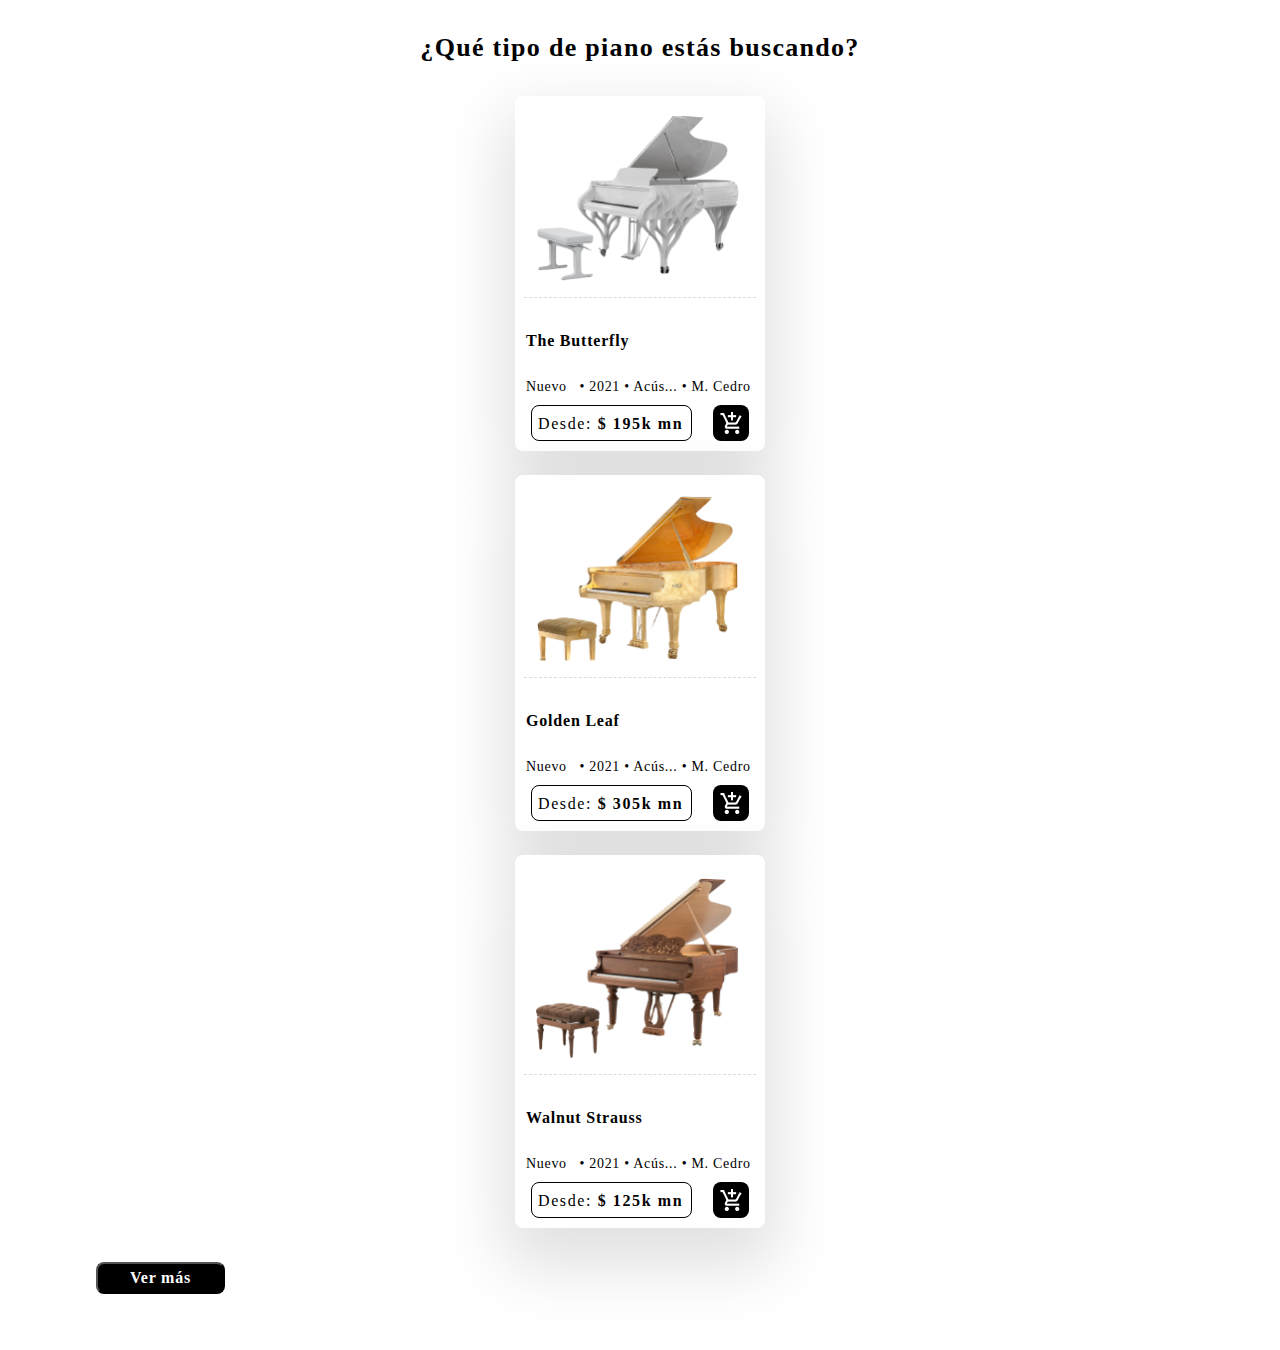
<file: proyecto/index.html>
<!DOCTYPE html>
<html lang="en">
<head>
    <meta charset="UTF-8">
    <meta name="viewport" content="width=device-width, initial-scale=1.0">
    <title>Document</title>
    <link rel="stylesheet" href="./styles/styles.css">
</head>
<body>
    <div class="piano__type__background">
        <h1 class="piano__type__title">
            ¿Qué tipo de piano estás buscando?
        </h1>
   
    <div class="piano__type__card piano__type__card-one">
        <img src="./sources/images/piano_white.png" alt="" class="piano__type__image">
        <hr class="piano__type__divisor">
        <h2 class="piano__type__semititle">
            The Butterfly
        </h2>
        <span class="piano__type__specs">
            Nuevo &nbsp &#x2022; 2021  &#x2022; Acús... &#x2022;  M. Cedro
        </span>
        <div class="piano__type__bottom">
            <span class="piano__type__price">
                Desde: <span class="piano__type__price-black">&nbsp$&nbsp195k mn</span> 
                </span>
            <div class="2"><img class="piano__type__cart" src="./sources/images/icon_cart.png" alt=""> </div>
        </div>
    </div>
    
</div>

<div class="piano__type__card">
    <img src="./sources/images/piano_dorado.png" alt="" class="piano__type__image">
    <hr class="piano__type__divisor">
    <h2 class="piano__type__semititle">
        Golden Leaf
    </h2>
    <span class="piano__type__specs">
        Nuevo &nbsp &#x2022; 2021  &#x2022; Acús... &#x2022;  M. Cedro
    </span>
    <div class="piano__type__bottom">
        <span class="piano__type__price">
            Desde: <span class="piano__type__price-black">&nbsp$&nbsp305k mn</span> 
            </span>
        <div class="2"><img class="piano__type__cart" src="./sources/images/icon_cart.png" alt=""> </div>
    </div>
</div>

<div class="piano__type__card">
    <img src="./sources/images/piano_brown.png" alt="" class="piano__type__image">
    <hr class="piano__type__divisor">
    <h2 class="piano__type__semititle">
        Walnut Strauss
    </h2>
    <span class="piano__type__specs">
        Nuevo &nbsp &#x2022; 2021  &#x2022; Acús... &#x2022;  M. Cedro
    </span>
    <div class="piano__type__bottom">
        <span class="piano__type__price">
            Desde: <span class="piano__type__price-black">&nbsp$&nbsp125k mn</span> 
            </span>
        <div class="2"><img class="piano__type__cart" src="./sources/images/icon_cart.png" alt=""> </div>
    </div>
</div>
<button class="piano__type__more">
    Ver más
</button>
</div>
</section>

</body>
</html>
</file>
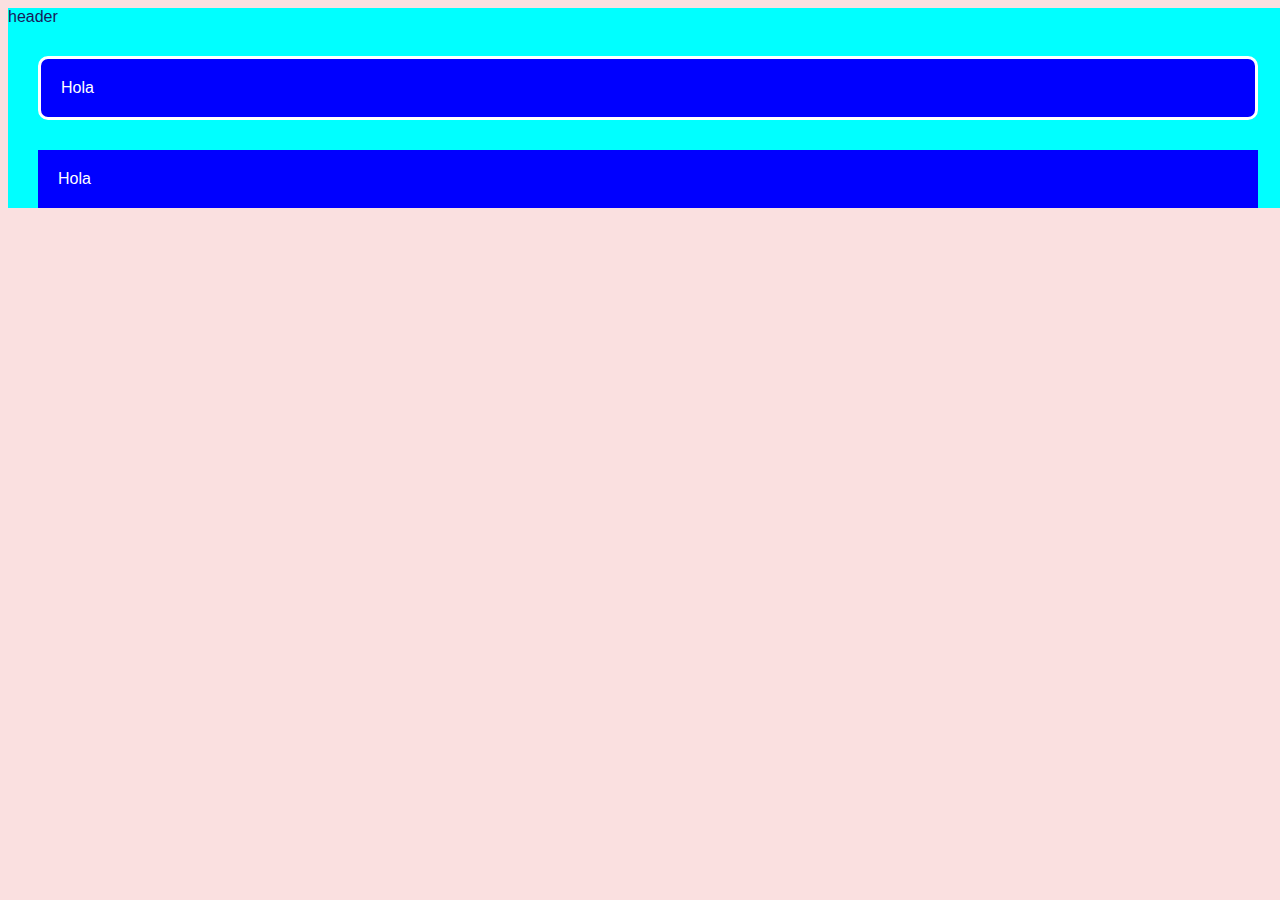
<file: sesion2/index.html>
<!DOCTYPE html>
<html lang="en">
<head>
    <meta charset="UTF-8">
    <meta http-equiv="X-UA-Compatible" content="IE=edge">
    <meta name="viewport" content="width=device-width, initial-scale=1.0">
    <title>Practica 2 CSS</title>

    <link rel="stylesheet" href="./styles.css">

</head>
<body>
    <!-- <h1>Hola Koders!</h1>
    <p>Lorem ipsum dolor sit amet consectetur adipisicing elit. Atque dignissimos voluptatum voluptatem nobis explicabo cum ullam optio? Magni ipsam voluptatibus quisquam quam illo illum, dolore deserunt magnam dolores voluptates doloremque.</p>
    <p>Hola soy otro texto</p>
    <span>Ricos tamales Oaxqueños</span>
    <span>Tigres campeón</span>

    <div>
    <span id="name">Maximilian </span><span id="lastName">Fahmel</span>
    </div>
<div class="parent_container">
    <div class="myBox">
       <span class="myText"> Cajita con span </span>

    </div>
    </div>
    <div id="superId">
        Cajita con id
    </div>
    <div class="myBox">
       <p>  perro que ladra</p>
    </div> -->
    <header>
        <span>header</span>
        <nav></nav>
        <div id="dentro">
            Hola
        </div>
        <div id="fuera">
            Hola
        </div>
    </header>
</body>
</html>
</file>
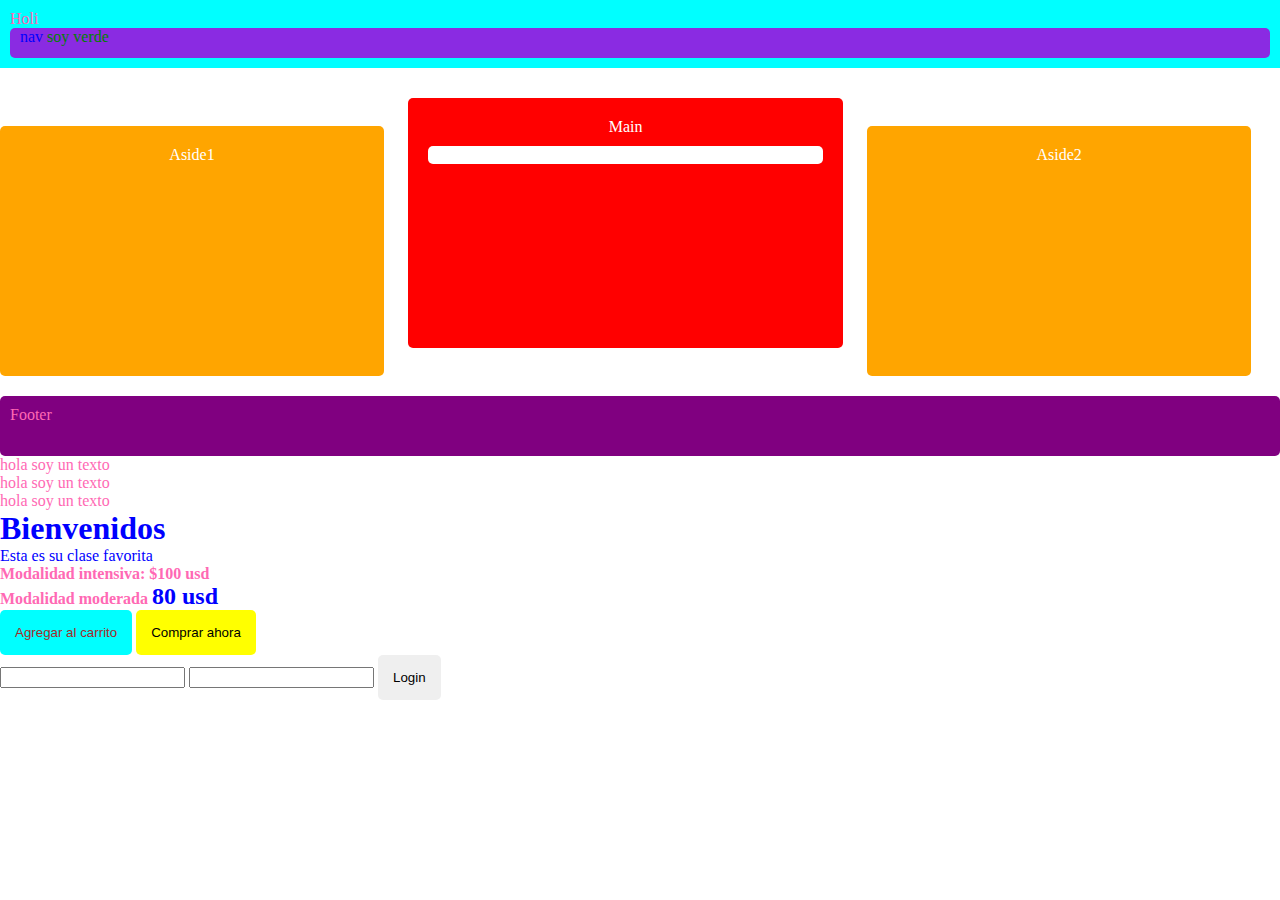
<file: sesion3/index.html>
<!DOCTYPE html>
<html lang="en">
<head>
    <meta charset="UTF-8">
    <meta http-equiv="X-UA-Compatible" content="IE=edge">
    <meta name="viewport" content="width=device-width, initial-scale=1.0">
    <title>Sesion3</title>
    <link rel="stylesheet" href="styles.css">
</head>
<body>
    <header>
        <span>Holi</span>
        <nav id="nav">
            <span class="nav__text--blue">nav</span>
            <span class="nav__text--green">soy verde</span>
        </nav>
    </header>
    <aside class="aside__navigation">Aside1</aside>
    <main class="main__container">Main
        <article class="article__side"></article>
        <article class="article__side"></article>
        <article class="article__side">a</article>

    </main>
    <aside class="aside__navigation">Aside2</aside>

    <footer class="footer__container">
        <span>Footer</span>
    </footer>
    <p>hola soy un texto</p>
    <span>hola soy un texto</span>
    <div>hola soy un texto</div>

    <h1 class="welcome__text">Bienvenidos</h1>
    <p class="welcome__description">Esta es su clase favorita</p>

    <div class="prices__container">
        <p>Modalidad intensiva: <span>$100 usd</span></p>
        <p>Modalidad moderada <span class="prices_discount--red">80 usd</span></p>

    </div>

    <div class="buttons__container">
        <button type="button" class="buttons__ecommerce buttons__add">Agregar al carrito</button>
        <button type="button" class="buttons__ecommerce buttons__buy">Comprar ahora</button>
    </div>
    <form action="" class="login__container">
        <input type="email">
        <input type="password">
        <button class="buttons__ecommerce" type="submit">Login</button>
    </form>
</body>
</html>
</file>
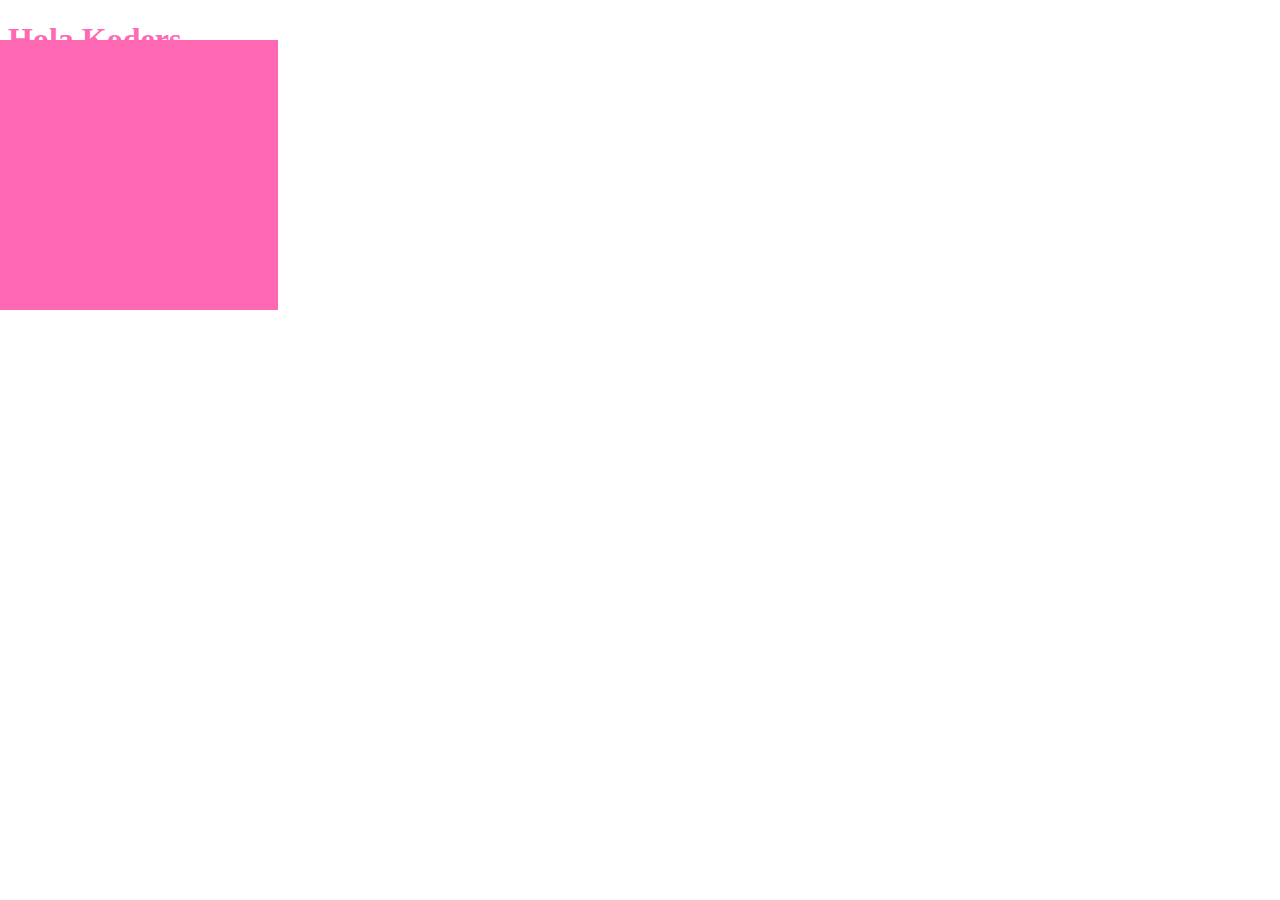
<file: sesion4/index.html>
<!DOCTYPE html>
<html lang="en">
<head>
    <meta charset="UTF-8">
    <meta http-equiv="X-UA-Compatible" content="IE=edge">
    <meta name="viewport" content="width=device-width, initial-scale=1.0">
    <title>Document</title>
    <link rel="stylesheet" href="styles.css">
</head>
<body>
    <h1 class="main__title">Hola Koders</h1>
   
    <!-- <div class="position__container">
        <div class="position__box position__box--green">1</div>
        <div class="position__box position__box--red">2</div>
        <div class="position__box position__box--blue">3</div>
        <div class="position__box position__box--hot-pink">4</div>
        <div class="position__box position__box--purple">Boton Castroso</div>

        <div class="z-index__container">
            <img class="z-index__image" src="https://picsum.photos/200/300/?blur" alt="">
           
            <h2>el titulo</h2>
            <p>Texto que no es el titulo</p>
        </div>

    </div>
     -->
     <button class="animation__button">
        Hazme click pls
     </button>
     <div class="transform__container">
        Holi
     </div>
</body>
</html>
</file>
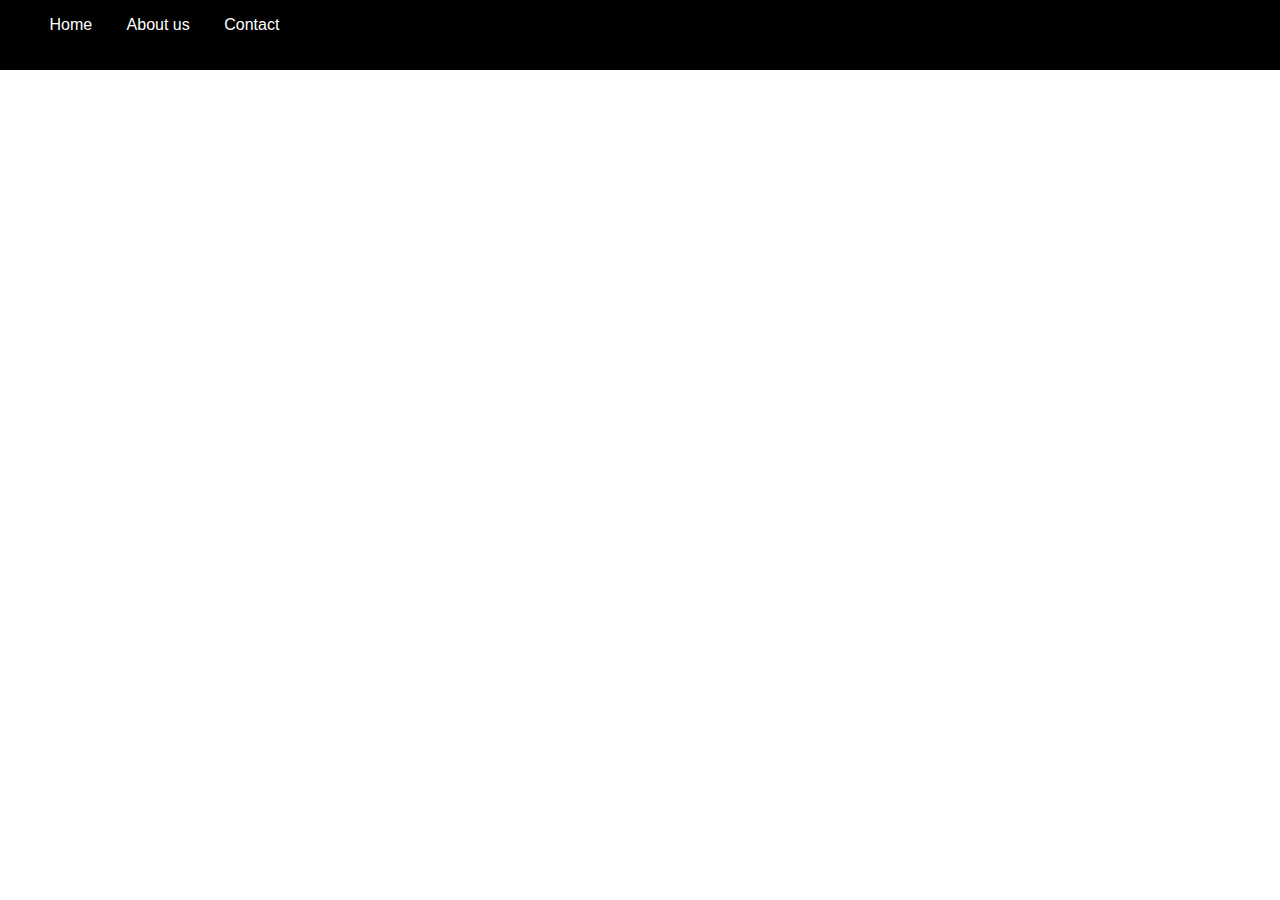
<file: sesion5/index.html>
<!DOCTYPE html>
<html lang="en">
<head>
    <meta charset="UTF-8">
    <meta http-equiv="X-UA-Compatible" content="IE=edge">
    <meta name="viewport" content="width=device-width, initial-scale=1.0">
    <title>Document</title>
    <link rel="stylesheet" href="styles.css">
</head>
<body>
    <!-- <div class="main__container">
        <div class="main__box">1</div>
        <div class="main__box">2</div>
        <div class="main__box">3</div>
        <div class="main__box">4</div>
    </div>
     -->
     <header class="application__header">
        <nav>
            <ul class="navigation__menu">
                <li class="navigation__option">
                    <img class="navigation__option--burger navigation__burger" src="./images/burger-menu-svgrepo-com.svg" alt="">                   
                </li>
                <li class="navigation__option navigation__option--white">Home</li>
                <li class="navigation__option navigation__option--white">About us</li>
                <li class="navigation__option navigation__option--white">Contact</li>
            </ul>
        </nav>
     </header>
</body>
</html>
</file>
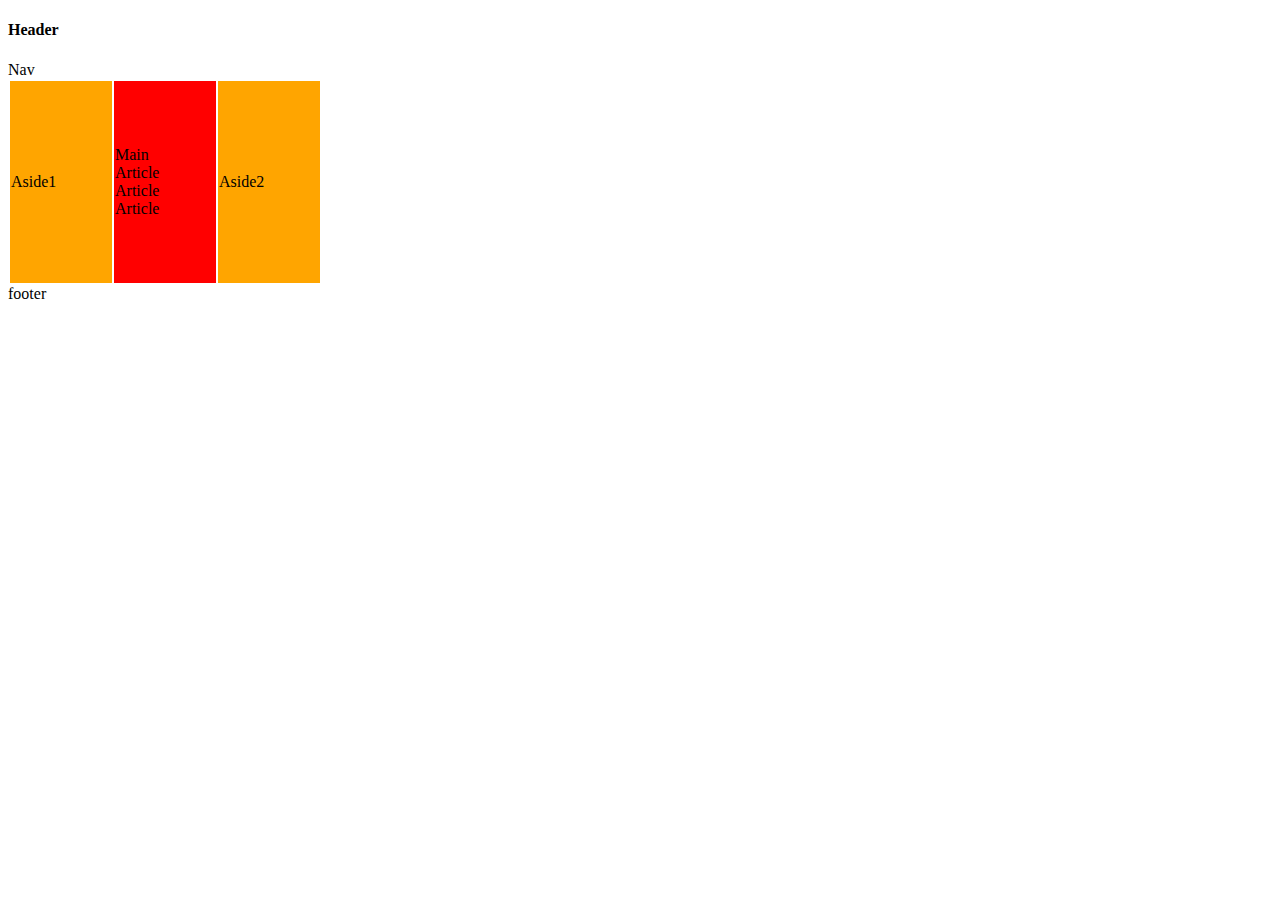
<file: Practicas/Practica1/index.html>
<!DOCTYPE html>
<html lang="en">
<head>
    <meta charset="UTF-8">
    <meta http-equiv="X-UA-Compatible" content="IE=edge">
    <meta name="viewport" content="width=device-width, initial-scale=1.0">
    <title>Document</title>


</head>
<div >
    <h4>Header</h4>
   <div>Nav</div> 
</div>
<body><table>
        <tbody>
            <tr>
                <td width="100px" height="200px" bgcolor= "orange" >Aside1</td>
                <td width="100px" bgcolor= "red">
                    Main
                    <article>Article</article>
                    <article>Article</article>
                    <article>Article</article>
                </td>
                <td width="100px" bgcolor= "orange">Aside2</td>                

            </tr>


        </tbody>
        

    </table>



</table>
<footer>footer</footer>
</body>
</html>
</file>
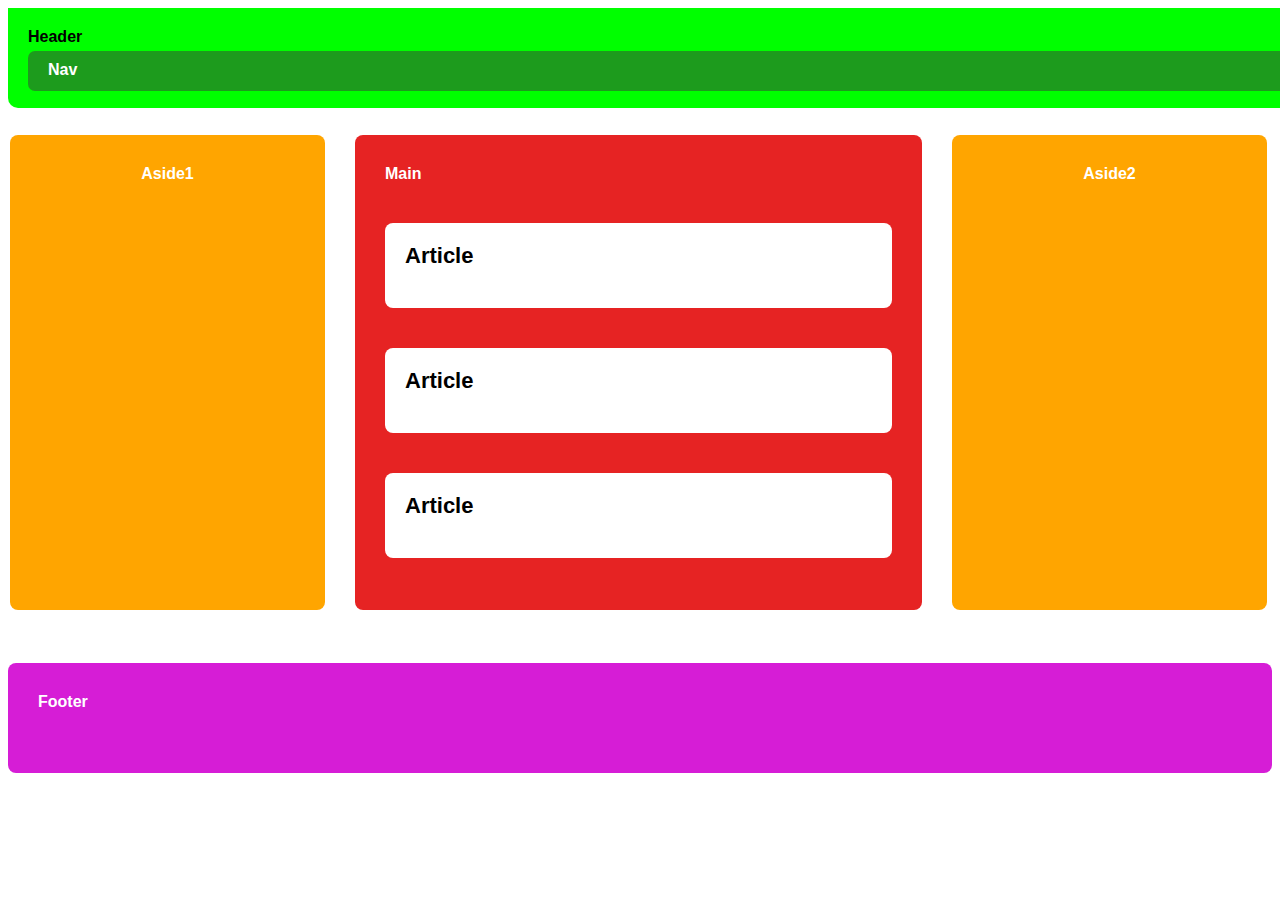
<file: Practicas/Practica2/index.html>
<!DOCTYPE html>
<html lang="en">
<head>
    <meta charset="UTF-8">
    <meta http-equiv="X-UA-Compatible" content="IE=edge">
    <meta name="viewport" content="width=device-width, initial-scale=1.0">
    <title>Practica2</title>
    <link rel="stylesheet" href="styles.css">
</head>
<body>
    <header>
        Header
        <nav>
            Nav
        </nav>
    </header>

<table id="container">
    <tbody id="tabla">
        
            <td id="aside1" >Aside1</td>
            <td id="articles">
                Main
              <article class="articulos">Article</article>
              <article class="articulos">Article</article>
              <article class="articulos">Article</article>
            </td>
            <td id="aside2">Aside2</td>                

       


    </tbody>
    

</table>
<footer>
    Footer
</footer>
   
</body>
</html>
</file>
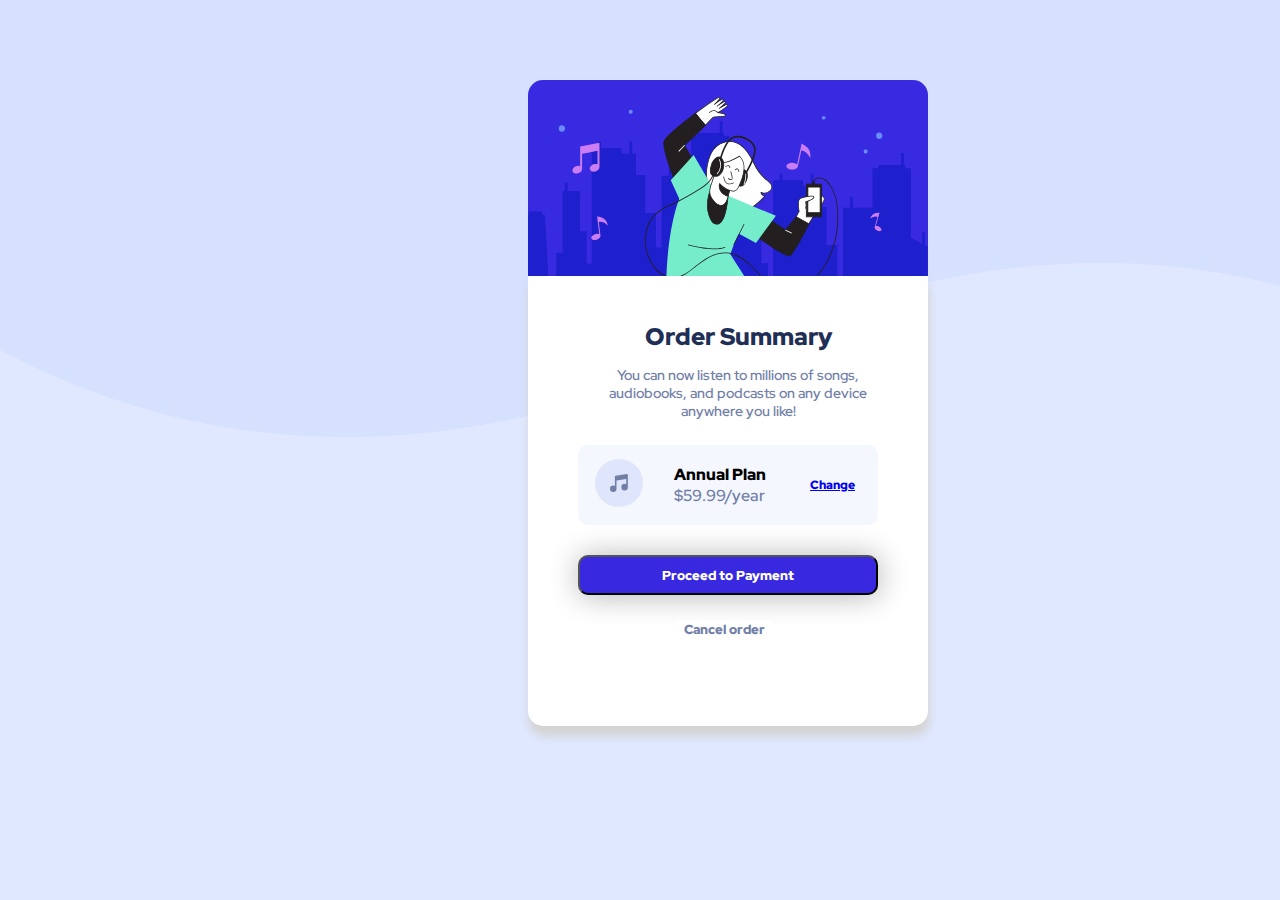
<file: Practicas/practica3/index.html>
<!DOCTYPE html>
<html lang="en">
<head>
  <meta charset="UTF-8">
  <meta name="viewport" content="width=device-width, initial-scale=1.0"> <!-- displays site properly based on user's device -->

  <!-- <link rel="icon" type="image/png" sizes="32x32" href="./images/favicon-32x32.png"> -->
  
  <title>Frontend Mentor | Order summary card</title>
  <link rel="stylesheet" href="styles.css">

  <!-- Feel free to remove these styles or customise in your own stylesheet 👍 -->
  <!-- <style>
    .attribution { font-size: 11px; text-align: center; }
    .attribution a { color: hsl(228, 45%, 44%); }
  </style> -->
</head>
<body>

  <header>
    <img class="image_header"src="./images/illustration-hero.svg" alt="Aqui va el wey bailando">
  </header>
  <div class="background">
    <div class="container__orderSumary">
      <span id="tittle">Order Summary</span>

      <p>You can now listen to millions of songs, audiobooks, and podcasts on any 
device anywhere you like!</p>


    </div>
    <table id="container">
      <tr>
        <td id="music__icon"> <img src="./images/icon-music.svg" alt=""></td>
        <td id="annual__plan"><span id="plan">Annual Plan</span> <br><span id="price">$59.99/year</span></td>
        <td id="change__plan"><a href="http://">Change</a></td>



      </tr>




    </table>
    
 <button id="payment__button">Proceed to Payment</button>
 <button id="cancel__order">Cancel order</button>
 

  
</body>
</html>
</file>
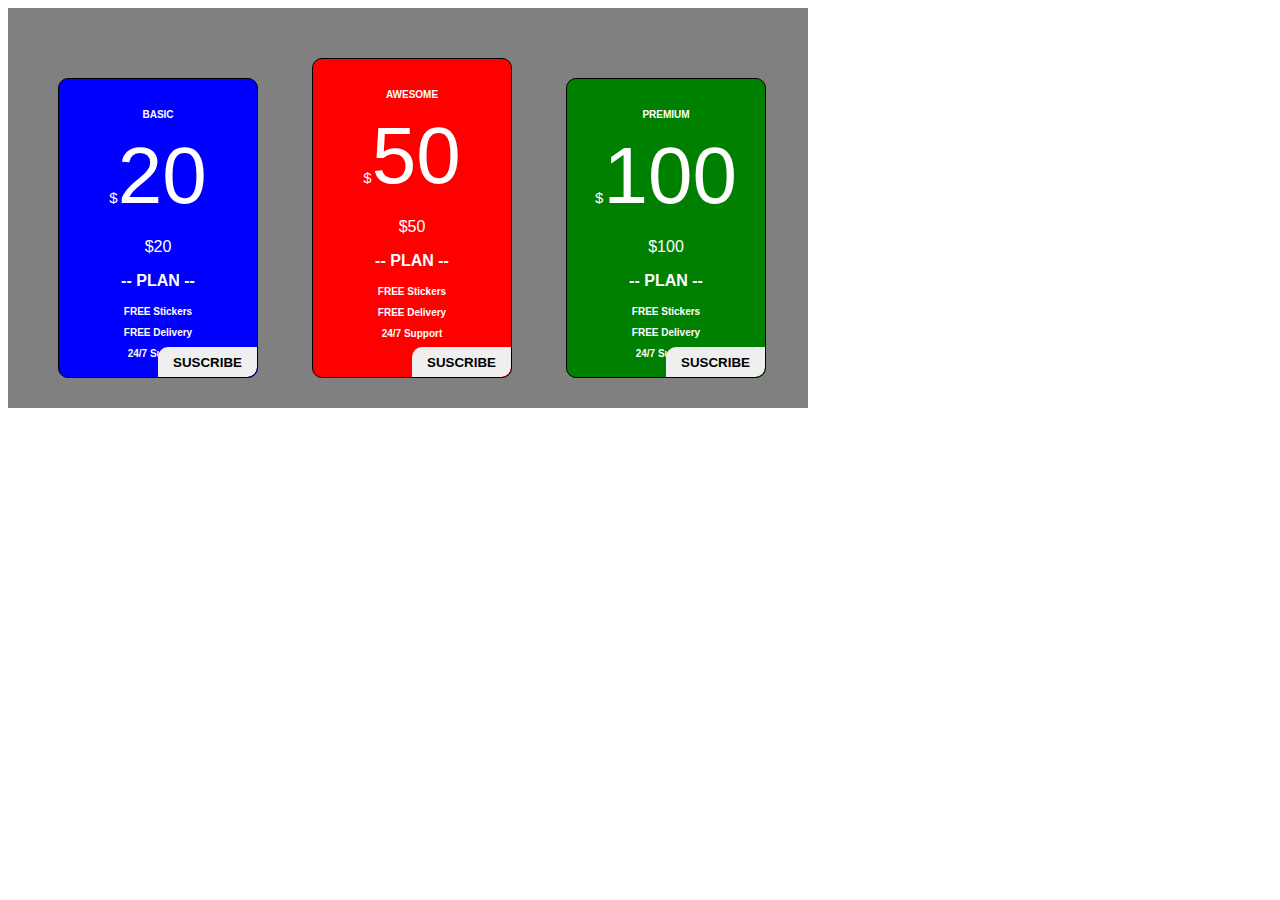
<file: Practicas/practica4/index.html>
<!DOCTYPE html>
<html lang="en">
<head>
    <meta charset="UTF-8">
    <meta http-equiv="X-UA-Compatible" content="IE=edge">
    <meta name="viewport" content="width=device-width, initial-scale=1.0">
    <title>practica4</title>
    <link rel="stylesheet" href="styles.css">
</head>
<body>
    <div class="container">
        <div class="promo__container promo__container--blue">
            <p class="promo__title">BASIC</p>
            <p class="promo__price"><span class="promo__sign">$</span>20</p>
            <p class="promo__price--z-axis"><span class="promo__sign--z-axis">$</span>20</p>
            <p class="promo__plan"> -- PLAN --</p>
            <p class="promo__text">FREE Stickers</p>
            <p class="promo__text">FREE Delivery</p>
            <p class="promo__text">24/7 Support</p>
            <button class="promo__suscribe">SUSCRIBE</button>
        </div>
        <div class="promo__container promo__container--red">
            <p class="promo__title">AWESOME</p>
            <p class="promo__price"><span class="promo__sign">$</span>50</p>
            <p class="promo__price--z-axis"><span class="promo__sign--z-axis">$</span>50</p>
            <p class="promo__plan"> -- PLAN --</p>
            <p class="promo__text">FREE Stickers</p>
            <p class="promo__text">FREE Delivery</p>
            <p class="promo__text">24/7 Support</p>
            <button class="promo__suscribe">SUSCRIBE</button>
        </div>
        <div class="promo__container promo__container--green">
            <p class="promo__title">PREMIUM</p>
            <p class="promo__price"><span class="promo__sign">$</span>100</p>
            <p class="promo__price--z-axis"><span class="promo__sign--z-axis">$</span>100</p>
            <p class="promo__plan"> -- PLAN --</p>
            <p class="promo__text">FREE Stickers</p>
            <p class="promo__text">FREE Delivery</p>
            <p class="promo__text">24/7 Support</p>
            <button class="promo__suscribe">SUSCRIBE</button>
        </div>
    </div>
    
</body>
</html>
</file>
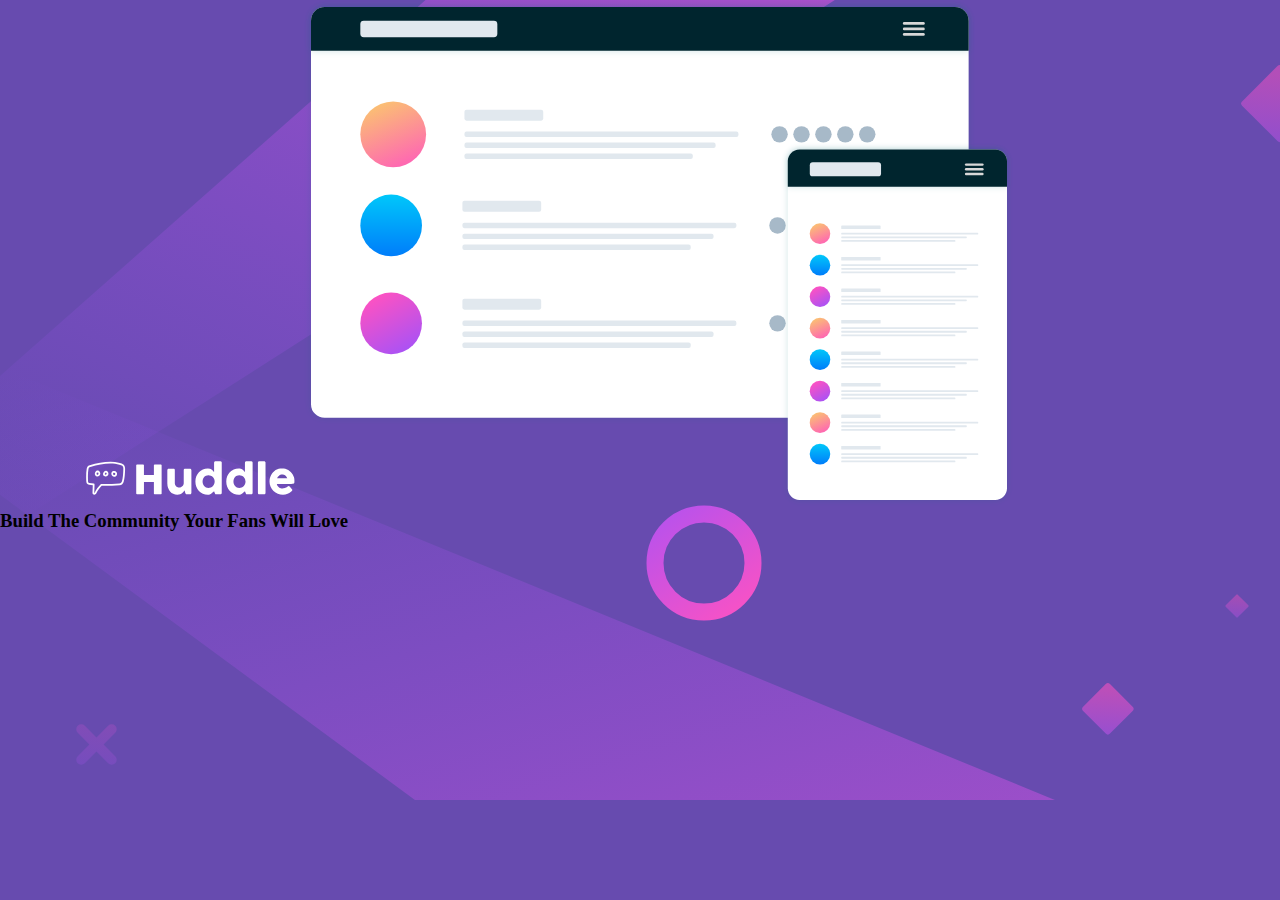
<file: Practicas/practica5/index.html>
<!DOCTYPE html>
<html lang="en">
<head>
    <meta charset="UTF-8">
    <meta http-equiv="X-UA-Compatible" content="IE=edge">
    <meta name="viewport" content="width=device-width, initial-scale=1.0">
    <title>Practica 5</title>
    <link rel="stylesheet" href="styles.css">
</head>
<body>
    <div class="main__container">
        <div class="container__1">
            <img class="logo" src="./documentos/huddle-landing-page-with-single-introductory-section-master/images/logo.svg" alt="" >
            <img class="container_image1"src="./documentos/huddle-landing-page-with-single-introductory-section-master/images/illustration-mockups.svg" alt="">
        </div>
        <div class="container__2"><h3 class="build">Build The Community Your Fans Will Love</h3></p></div>

    </div>
    
</body>
</html>
</file>
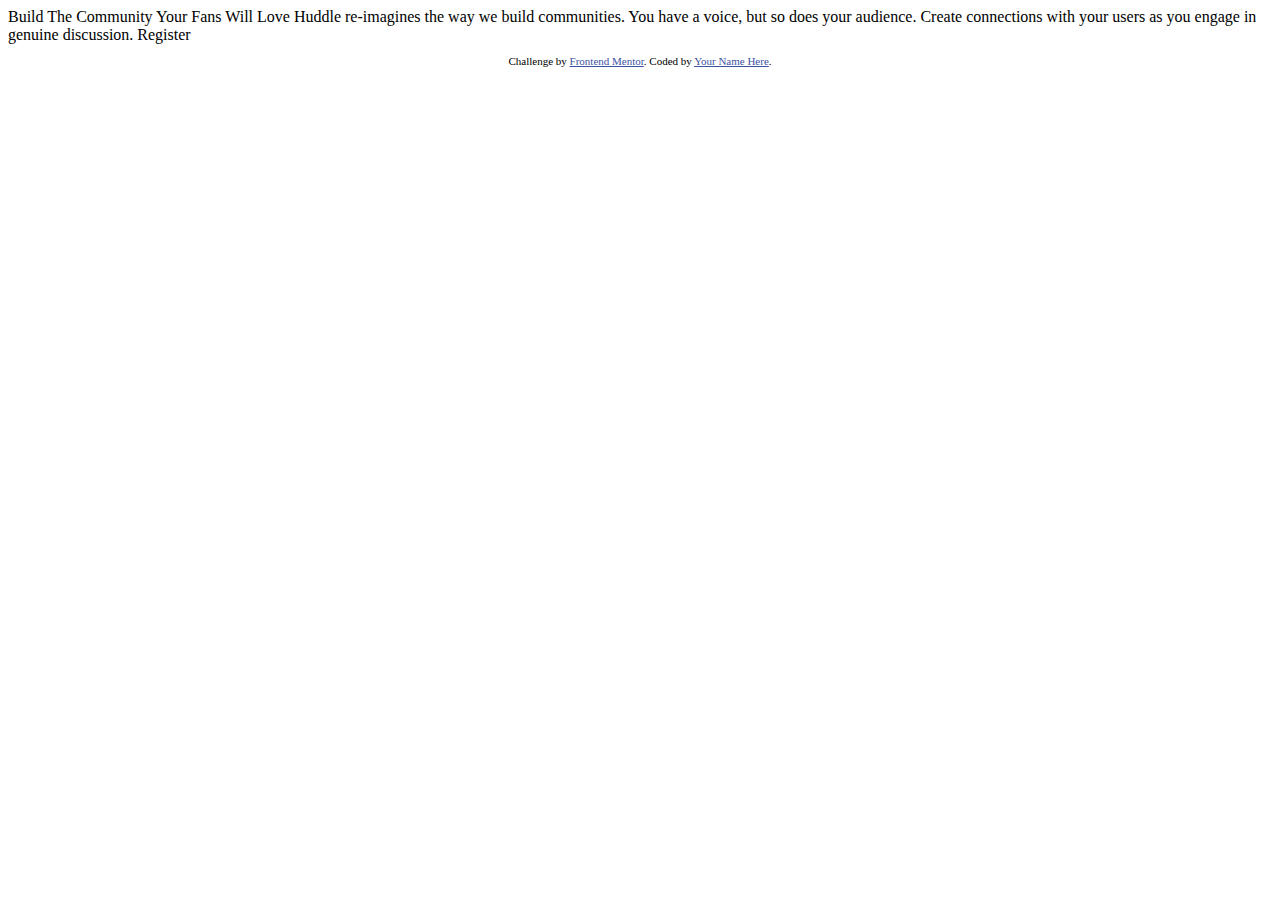
<file: Practicas/practica5/documentos/huddle-landing-page-with-single-introductory-section-master/index.html>
<!DOCTYPE html>
<html lang="en">
<head>
  <meta charset="UTF-8">
  <meta name="viewport" content="width=device-width, initial-scale=1.0"> <!-- displays site properly based on user's device -->

  <link rel="icon" type="image/png" sizes="32x32" href="./images/favicon-32x32.png">
  
  <title>Frontend Mentor | Huddle landing page with single introductory section</title>

  <!-- Feel free to remove these styles or customise in your own stylesheet 👍 -->
  <style>
    .attribution { font-size: 11px; text-align: center; }
    .attribution a { color: hsl(228, 45%, 44%); }
  </style>
</head>
<body>

  Build The Community Your Fans Will Love

  Huddle re-imagines the way we build communities. You have a voice, but so does your audience. 
  Create connections with your users as you engage in genuine discussion. 

  Register

  <footer>
    <p class="attribution">
      Challenge by <a href="https://www.frontendmentor.io?ref=challenge" target="_blank">Frontend Mentor</a>. 
      Coded by <a href="#">Your Name Here</a>.
    </p>
  </footer>
</body>
</html>
</file>
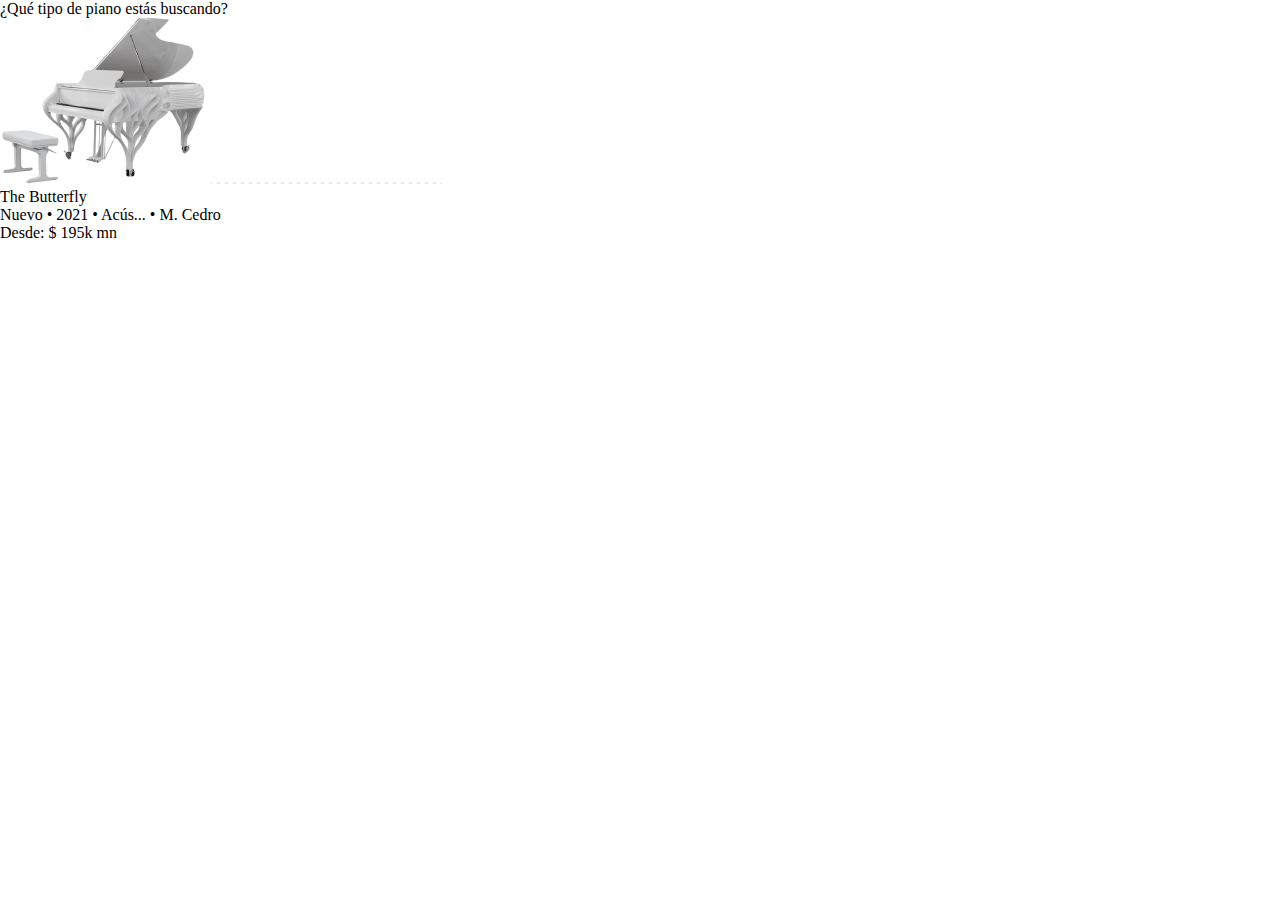
<file: proyecto/index copy.html>
<!DOCTYPE html>
<html lang="en">
<head>
    <meta charset="UTF-8">
    <meta name="viewport" content="width=device-width, initial-scale=1.0">
    <title>Document</title>
    <link rel="stylesheet" href="./styles/styles.css">
</head>
<body>
    <section class="new__model__container">
       <div class="new__model__body">
            <p class="new__model__title">
                ¿Qué tipo de piano estás buscando?
            </p>
            <div class="new__model__card">
                <img class="new__model__image" src="./sources/images/piano_white.png" alt="">
                <img class="new__model__card__separator" src="./sources/images/Vector 1.png" alt="">
                <p class="new__model__card__title">
                    The Butterfly
                </p>
                <p class="new__model__specs">
                    Nuevo  &#x2022;  2021  &#x2022; Acús...  &#x2022;  M. Cedro
                </p>
              
                    <div class="new__model__price">
                         Desde:  <span class="new__model__price__black"> $ 195k mn</span>
                    </div>
                    <div class="new__model__cart">
                        <img src="./sources/images/icon_cart.png" alt="">
                    </div>
                
               




            </div>



       </div>     
       
    
   
    
    
</section>

</body>
</html>
</file>
<file: proyecto/styles/styles.css>
* {
  margin: 0px;
  padding: 0px;
}

/*MOBILE*/
@media only screen and (min-width: 320px) {
  
  .piano__type__title {
    font-family: 'Abril Fatface';
    font-style: Bold;
    font-weight: 700;
    font-size: 26px;
    line-height: 32px;
    display: flex;
    align-items: center;
    text-align: center;
    letter-spacing: 0.05em;
    justify-content: center;
    color: #000000;
    margin: 32px 16px 16px 16px;
   
  }
  .piano__type__card {
    width: 250px;
    background: #FFFFFF;
    box-shadow: 0px 28px 64px 12px rgba(0, 0, 0, 0.12);
    border-radius: 8px;
    margin: 0 auto;
    margin-top: 24px;
    display: flex;
    flex-direction: column;
  }
  .piano__type__card-one {
    width: 250px;
    background: #FFFFFF;
    box-shadow: 0px 28px 64px 12px rgba(0, 0, 0, 0.12);
    border-radius: 8px;
    margin: 0 auto;
    margin-top: 32px;
    display: flex;
    flex-direction: column;
  }

.piano__type__image{
  margin: 20px 25px 16px 20px;
}
    .piano__type__divisor{
    border: none;
  border-top: 1px dashed #DBDBDB;; /* Cambia el color a tu preferencia */
  margin: 0px 9px 16px 9px /* Ajusta el margen según tus necesidades */
  }
.piano__type__semititle{
   font-family: 'Abril Fatface';
    font-style: normal;
    font-weight: 600;
    font-size: 16px;
    line-height: 22px;
    display: flex;
    align-items: center;
    letter-spacing: 0.05em;
  
  color: #000000;
  justify-content: flex-start;
  margin: 16px 57px 12px 11px;

}
.piano__type__specs{
  display: flex;
  margin: 16px 13px 16px 11px;
  font-family: 'Raleway';
font-style: normal;
font-weight: 400;
font-size: 14px;
line-height: 14px;
justify-content: space-between;

display: flex;
align-items: center;
letter-spacing: 0.05em;

color: #000000;
}
.piano__type__bottom{
  display: flex;
  align-items: center;
  margin-top: -15px;
}
.piano__type__price{
box-sizing: border-box;
width: 161px;
height: 36px;
background: #FFFFFF;
border: 1.5px solid #000000;
border-radius: 8px;
display: flex;
margin: 10px 21px 10px 16px;
align-items: center;
padding-left: 6px;
font-family: 'Raleway';
font-style: normal;
font-weight: 400;
font-size: 16px;
line-height: 19px;
display: flex;
align-items: center;
text-align: center;
letter-spacing: 0.10em;
color: #000000;

}
.piano__type__price-black{
  font-weight: 600;
  v
}
.piano__type__cart{
  display: flex;
  width: 36px;
  height: 36px;
  box-sizing: border-box;
  background: #000000;
  border-radius: 8px;
  padding: 7px;
  justify-content: flex-end;
  }
.piano__type__more{
  width: 129px;
  height: 32px;
  background-color: #000000;
  font-family: 'Raleway';
  font-style: normal;
  font-weight: 700;
  font-size: 16px;
  line-height: 16px;
  align-items: center;
  text-align: center;
  letter-spacing: 0.05em;
  border-radius: 8px;
  margin: 34px 95px 56px 96px;
  text-align: center;
  color: #FFFFFF;
}





}
</file>
<file: sesion2/styles.css>
/* Selector de elemento */
h1 {
/* Aquí van las reglas*/
color:brown;

}
p{
color:darkgreen


}
span {
color:darkgoldenrod

}
span{


    color:#830000
}
span{
    color: rgb(25, 25, 90)

}
#name {
color:rgb(245, 33, 5)

}
#lastName {

    color: coral;
}
.myBox {
background-color: aqua;
height: 90px;
width:50%;

}
#superId {
    background-color: rgb(201, 175, 195);
    height: 90px;
    width:90px ;
    
    }

.myText {

font-size: 22px;
color: rgb(179, 179, 51);
font-weight: bold;


}
body{

    background-color: rgb(250, 224, 224);
}
.parent_container{
    width: 100%;
    background-color: aliceblue;


}
header{
    /*vw es el viewport que es el area en que se ve*/
    width: 100vw;
    height: 200px;
    background-color: aqua;
}
#dentro {
    margin: 30px;
    padding: 20px;
background-color: blue;
color: white;
box-sizing: content-box;
border-radius: 10px;
border: 3px solid white;

}
#fuera {
    margin: 30px;
    padding: 20px;
background-color: blue;
color: white;
box-sizing: border-box;
/*Border box hace que la cajita se quede del tamaño que le decimos sin importar lo que pase*/

}
/*Selector Universal*/
*{
    font-family: Arial, Helvetica, sans-serif;
    
}
</file>
<file: sesion3/styles.css>
*{
    margin: 0px;
}
header{
    background-color: aqua;
    padding: 10px;
    margin-bottom: 30px;
}

#nav{
    background-color: blueviolet;
    height: 30px;
    border-radius: 5px;
    }

.nav__text--blue{
    margin-left: 10px;
    color: blue;
}
.nav__text--green{
    color:green;
}
.aside__navigation{
    display: inline-block;
    background-color: orange;
    width: 30%;
    height: 250px;
    padding: 20px;
    color: white;
    text-align: center;
    border-radius: 5px;
    box-sizing: border-box;
}
.main__container{
    width: 34%;
    height: 250px;
    background-color: red;
    display: inline-block;
    margin-left: 20px;
    margin-right: 20px;
    padding: 20px;
    text-align: center;
    color: white;
    border-radius: 5px;
    box-sizing: border-box;
}
    .article__side{
    background-color: white;
    margin-top: 10px;
    border-radius: 5px;
}

.footer__container{
    height: 40px;
    background-color: purple;
    margin-top: 20px;
    border-radius: 5px;
    padding: 10px;
    color: white;
}

/*se agrupan tambien clases con un coma*/
p, span, div {

color:hotpink

}

.welcome__text, .welcome__description {
color: blue;

}
/* > es el selector hijo*/
.prices__container > p{
    font-weight: bold;
}
.prices__container > p > .prices_discount--red {
    color:blue;
    font-weight: bold;
    font-size: x-large;
}
.buttons__container > .buttons__ecommerce , .login__container > .buttons__ecommerce {
    
    padding: 15px;
    border-radius: 5px;
    border: none;

}
.buttons__container > .buttons__add{
    color:brown;
    background-color: aqua;
}
.buttons__container > .buttons__buy{
background-color: yellow;


}

.buttons__ecommerce:hover {
    background-color: tomato;
    cursor: pointer;
}

.buttons__ecommerce[type*="button"]:hover{
    color:white;
}

.login__container > input[type*="password"]{
    color:hotpink;
}
.buttons__ecommerce[type*="submit"]:hover{
    color:white;
}
</file>
<file: sesion4/styles.css>
.main__title{
    color:hotpink;
}
.position__container > .position__box{
    width:90px;
    height:90px;
    border: 1px solid black;
    display: inline-block;
    }
    .position__box--green{
        background-color: green;
        position: static;
    }
    .position__box--red{
        background-color: red;
        position: relative;
        top: 40px;
        left: 40px;
    }
    .position__box--blue{
        background-color: blue;
        position: absolute;
        top: 10px;
        
    }
    .position__box--hot-pink{
        background-color: hotpink;
        position: sticky;
        top:0px;
        left: 0px;

    }
    .position__box--purple{
        background-color: purple;
        position: fixed;
        right:56px;
        bottom: 78px;
        

    }
    .position__container > .position__box:hover{
        background-color: yellow;
        color: red;
        cursor: pointer;
        }
.z-index__image{
    position: absolute;
    z-index: -1;

}
.animation__button{
width: 200px;
height: 50px;
padding: 10px;
color: white;
background-color: black;
border-radius: 10px;
cursor: pointer;
}
@keyframes rainbow {
    0%{background-color: blue;
        color: aqua;
        transform: rotate(90deg);
    }
    25%{background-color: red;
        transform: rotate(180deg);}
    50%{background-color: orange;
        transform: rotate(270deg);}
    75%{background-color: green;
        transform: rotate(360deg);}
    100%{background-color: purple;
    color: brown;
    transform: rotate(0deg);}
    
}
.animation__button:hover{
    animation-name: rainbow;
    animation-duration: 1s;
    animation-iteration-count:infinite;
}
.transform__container{
    width: 180px;
    height: 90px;
    background-color: hotpink;
    transform: translate(50px,200px);
    transform: rotate(20deg);
    transform: scale(2,3);

}
</file>
<file: sesion5/styles.css>
/*0.600*//*
@media only screen and (max-width: 600px) {
    body{
        background-color: aqua;
    }
}/*
@media only screen and (min-width: 600px){
    body{
        background-color: blue;
    }
}/*
@media only screen and (min-width: 768px){
    body{
        background-color: greenyellow;
    }
}
/*
@media only screen and (min-width: 992px){
    body{
        background-color: hotpink;
    }
}
/*
@media only screen and (min-width: 1200px){
    body{
        background-color: black;
    }
}*/

*{
    margin:0;
    padding:0;
    box-sizing: border-box;
    font-family: 'Roboto', sans-serif;
}

.main__container > .main__box{
    width: 90px;
    height: 90px;
    background-color: aqua;
    margin: 10px;
}
@media only screen and (min-width: 1200px) {
    .main__container > .main__box{
        display: inline-block;
    }
}
@media only screen and (max-width: 768px) {
    .main__container > .main__box{
        display: block;       
    }
}
.application__header{
    background-color: black;
    height: 70px;
}
.navigation__option--white{
    color: white;
}
.navigation__option{
    display: inline-block;
    list-style: none;
    padding: 15px;
}
.navigation__option:hover{
    color: aqua;
    cursor: pointer;
    text-decoration: underline;
}
.navigation__option--burger{
    width: 32px;
}
@media only screen and (max-width: 1200px) {
    .navigation__option--white{
        display: none;
    }   
    }
@media only screen and (min-width: 1200px) {
    .navigation__burger{
        display: none;
        }   
}
</file>
<file: Practicas/Practica2/styles.css>
*{
    font-family: Arial, Helvetica, sans-serif;
}
header {
   background-color:lime;
   width: 100%;
   height: 60px;
   padding: 20px;
   border-radius: 0px 0px 10px 10px;
   font-weight: bold;
   
}
nav{
background-color: rgb(29, 155, 29);
height: 25px;
padding: 5px;
padding-left: 20px;
padding-top: 10px;
color: white;
text-align:left;
border-radius: 7px;
margin-top: 5px;
}
#container{
width: 100%;
padding-top: 25px;
height: 530px;
box-sizing:content-box;


}

#aside1{
    background-color: orange;
    width: 25%;
    border-radius: 8px;
    padding: 30px;
    height: 475px;
    color: white;
    font-family: Arial, Helvetica, sans-serif;
    font-weight: bold;
    text-align: center;
    float:left;
    margin-right: 30px;
    box-sizing: border-box;
}
#articles{
    background-color: rgb(230, 35, 35);
    width: 45%;
    height: 475px;
    border-radius: 8px;
    padding: 30px;
    color: white;
    font-family: Arial, Helvetica, sans-serif;
    font-weight: bold;
    float: left;
    box-sizing: border-box;
}
#aside2{
    background-color: orange;
    width: 25%;
    height: 475px;
    border-radius: 8px;
    padding: 30px;
    color: white;
    font-family: Arial, Helvetica, sans-serif;
    font-weight: bold;
    text-align: center;
    float:left;
    margin-left: 30px;
    box-sizing: border-box;
}
.articulos{
background-color: white;
color: black;
margin-top: 40px;
height: 45px;
padding: 20px;
border-radius: 8px;
font-weight: bold;
font-size: 22px;


}
footer{

    background-color: rgb(214, 29, 214);
    height: 110px;
    color: white;
    padding: 30px;
    box-sizing: border-box;
    font-weight: bold;
    border-radius: 8px;
}
</file>
<file: Practicas/practica3/styles.css>
@font-face {
    font-family: myFirstFont;
    src: url(./design/RedHatDisplay-VariableFont_wght.ttf);
  }


body{
width: 1440px;
background-image:url(./images/pattern-background-desktop.svg);
background-repeat: no-repeat;
background-color: hsl(225, 100%, 94%);
}

.image_header {
    display: block;
    margin-top: 80px;
    margin-left: auto;
    margin-right: auto;
    width: 400px;
    border-radius: 15px 15px 0px 0px;
    box-shadow: 1px 1px 10% black;
  }
  .background{
    margin-left: auto;
    margin-right: auto;
    width: 400px;
    border-radius: 0px 0px 15px 15px;
    background-color: white;
    height: 450px;
    box-shadow: 1px 10px 10px rgb(212, 211, 211);
    box-sizing: border-box;

  }
  .container__orderSumary{
    font-family: myFirstFont;
    text-align: center;
    font-size: 14px;
    color:hsl(224, 23%, 55%);
    font-weight: 500;
    padding-left: 60px;
    padding-right: 40px;
    padding-top: 45px;
  }
 
  #tittle{
    font-family: myFirstFont;
    font-weight: 900;
    font-size:24px;
    color:hsl(223, 47%, 23%);
    margin-top: 40px;
  }
  


  #container {
   
    background-color: hsl(225, 100%, 98%);
    height: 80px;
    margin-top: 25px;
    margin-left: 50px;
    margin-right: 50px;
    border-radius: 10px;
    width: 300px;
    box-sizing: border-box;
  }
  #music__icon{
    padding-left: 15px;
    

  }
  #plan{
    font-family: myFirstFont;
    font-weight: 900;
    text-align: left;
    font-size: 16px;
    
  }
  #price{
    margin-top: 10px;
    font-family: myFirstFont;
    color: hsl(224, 23%, 55%);
    font-size: 16px;
    font-weight: 600;
    
  }
  #change__plan{
    font-family: myFirstFont;
    font-size: 12px;
    font-weight: 900;
  }
  
  
  #payment__button{
    width: 300px;
    margin-left: 50px;
    margin-top: 30px;
    background-color: hsl(245, 75%, 52%);
    height: 40px;
    color: white;
    font-family: myFirstFont;
    font-weight: 900;
    border-radius: 10px;
    box-shadow: 1px 1px 30px rgb(182, 179, 179);
  }
  #payment__button:hover {
    background-color: hsl(224, 23%, 55%);
    cursor: pointer;
    color: hsl(225, 100%, 94%);
  }
  #cancel__order{
    font-family: myFirstFont;
    font-size: 13px;
    font-weight: 900;
    margin-top: 25px;
    color:hsl(224, 23%, 55%);
    background-color:white;
    border: none;
    margin-left: 150px;

  }
  #cancel__order:hover {
    
    cursor: pointer;
    color:hsl(223, 47%, 23%);
  }
  
  a:hover {
    color: hsl(224, 23%, 55%);
  }
</file>
<file: Practicas/practica4/styles.css>
.container {
    background-color: gray;
    width: 800px;
    height: 400px;
    padding-left: 50px;
    padding-top: 50px;
    box-sizing: border-box;
}

.promo__container {
    font-family: Arial, Helvetica, sans-serif;
    width: 200px;
    height: 300px;
    border: 1px solid black;
    display: inline-block;
    text-align: center;
    border-radius: 10px;
    color: white;
    box-sizing: border-box;
    padding-top: 20px;
    position: relative;
    overflow: hidden;
    transition: all 0.3s ease;
}

.promo__container--blue {
    background-color: blue;
    margin-right: 50px;
}

.promo__container--red {
    background-color: red;
    height: 320px;
}

.promo__container--green {
    background-color: green;
    margin-left: 50px;
}

.promo__title {
    font-size: 10px;
    font-weight: bolder;
}

.promo__price {
    margin-top: 0px;
    font-size: 80px;
    margin-bottom: 10px;
}

.promo__sign {
    font-size: 15px;
}

.promo__plan {
    font-weight: bolder;
}

.promo__text {
    font-size: 10px;
    font-weight: bold;
}

.promo__suscribe {
    width: 50%;
    position: absolute;
    height: 30px;
    bottom: 0;
    right: 0;
    transition: all 0.3s ease;
    cursor: pointer;
    border-radius: 10px 0px 10px 0px;
    border: none;
    font-weight: bolder;
}

.promo__container:hover {
    transform: scale(1.05);
    box-shadow: 0px 0px 10px rgba(0, 0, 0, 0.5);
}

.promo__container:hover .promo__suscribe {
    width: 100%;
    font-size: 14px;
    
}
</file>
<file: Practicas/practica5/styles.css>
*{
    margin: 0px;
    padding: 0px;
}
@media only screen and (max-width: 1440px) {
    .flex-container{
        display: flex;
        flex-direction: row;
        
        box-sizing: border-box;
        
    }
}
@media only screen and (max-width: 1440px) {
body{
    background-color: hsl(257, 40%, 49%);
    background-image: url(./documentos/huddle-landing-page-with-single-introductory-section-master/images/bg-desktop.svg);
    background-repeat: no-repeat;
    
}
}


@media only screen and (max-width: 1440px) {

.logo {
    width: 225px;
    margin-left: 75px;
    margin-top: 35px;
}
}
@media only screen and (max-width: 1440px) {

.image {
    width: 725px;
    margin-left:75px;
    margin-top: 90px;

}
}
@media only screen and (max-width: 1440px) {

.container__2 {
    text-align: left;
   
}
}
@media only screen and (max-width: 1440px) {

.title {
    font-family: 'Poppins', sans-serif;
    margin-top: 240px;
    font-size: 32px;
    color: white;
    font-weight: 600;
    margin-left: 37px;
    margin-right: 225px;
    line-height: 1.5;
}
}
@media only screen and (max-width: 1440px) {

.text {
    font-family: 'Open-Sans', sans-serif;    
    margin-top: 45px;
    font-size: 16px;
    color: white;
    font-weight: 400;
    margin-left: 37px;
    margin-right: 50px;
    line-height: 1.5;
}
}
@media only screen and (max-width: 1440px) {

.register {
    font-family: 'Open-Sans', sans-serif;    
    height: 45px;
    border-radius: 25px;
    width: 200px;
    margin-top: 20px;
    margin-left: 40px;
    color: hsl(257, 40%, 49%);
    font-weight: 400;
    
}
}

@media only screen and (max-width: 1440px) {

    .logo__container{
        margin-top: 225px;
        margin-left: 450px;        
        
    }
}
@media only screen and (max-width: 1440px) {

    .logo1{
      
        margin-left: 10px;
        
    }
}
@media only screen and (max-width: 1440px) {

        .logo2{
            
            margin-left: 10px;
            
        }
    }
@media only screen and (max-width: 1440px) {

        .logo3{
            
            margin-left: 10px;
            
        }
    }
.logo1:hover{
            
    background-color: hsl(300, 69%, 71%);            
        }
.logo2:hover{
            
    background-color: hsl(300, 69%, 71%);            
        }
.logo3:hover{
            
    background-color: hsl(300, 69%, 71%);            
        }
/*MOBILE*/
@media only screen and (max-width: 375px) {
    .flex-container{
        display: flex;
        flex-direction: column;
        width: 375px;
        box-sizing: border-box;
        justify-content: center;
        
    }
}

@media only screen and (max-width: 375px) {
body{
    background-color: hsl(257, 40%, 49%);
    background-image: url(./documentos/huddle-landing-page-with-single-introductory-section-master/images/bg-mobile.svg);
    background-repeat: no-repeat;
    width: 375px;
}
}


@media only screen and (max-width: 375px) {

.logo {
    width: 130px;
    margin-left: 37px;
    margin-top: 35px;
}
}
@media only screen and (max-width: 375px) {

.image {
    width: 300px;
    margin-left:37px;
    margin-top: 55px;

}
}
@media only screen and (max-width: 375px) {

.container__2 {
    text-align: center;
   
}
}
@media only screen and (max-width: 375px) {

.title {
    font-family: 'Poppins', sans-serif;
    text-align: center;
    margin-top: 60px;
    font-size: 26px;
    color: white;
    font-weight: 600;
    margin-left: 37px;
    margin-right: 37px;
    line-height: 1.5;
}
}
@media only screen and (max-width: 375px) {

.text {
    font-family: 'Open-Sans', sans-serif;    
    text-align: center;
    margin-top: 18px;
    font-size: 16px;
    color: white;
    font-weight: 400;
    margin-left: 37px;
    margin-right: 50px;
    line-height: 1.5;
}
}
@media only screen and (max-width: 375px) {

.register {
    font-family: 'Open-Sans', sans-serif;    
    height: 45px;
    border-radius: 25px;
    width: 200px;
    margin-top: 50px;
    font-size: 14px;
    color: hsl(257, 40%, 49%);
    font-weight: 400;
    margin-right: 40px;
    
}
}
.register:hover {
   
    background-color:hsl(300, 69%, 71%) ;
    
}
.logo1:hover{
      color: hsl(300, 69%, 71%);
    
}
.logo2:hover{
    color: hsl(300, 69%, 71%);
  
}
.logo3:hover{
    color: hsl(300, 69%, 71%);
  
}
@media only screen and (max-width: 375px) {

    .logo__container{
      margin: 0 auto;
      margin-top: 50px;
        
        
    }
}
@media only screen and (max-width: 375px) {

    .logo1{
      
margin:10px;        
    }
    @media only screen and (max-width: 375px) {

        .logo2{
            
margin:10px;        
            
        }
    }
    @media only screen and (max-width: 375px) {

        .logo3{
            
margin:10px;        
            
        }
    }
</file>
